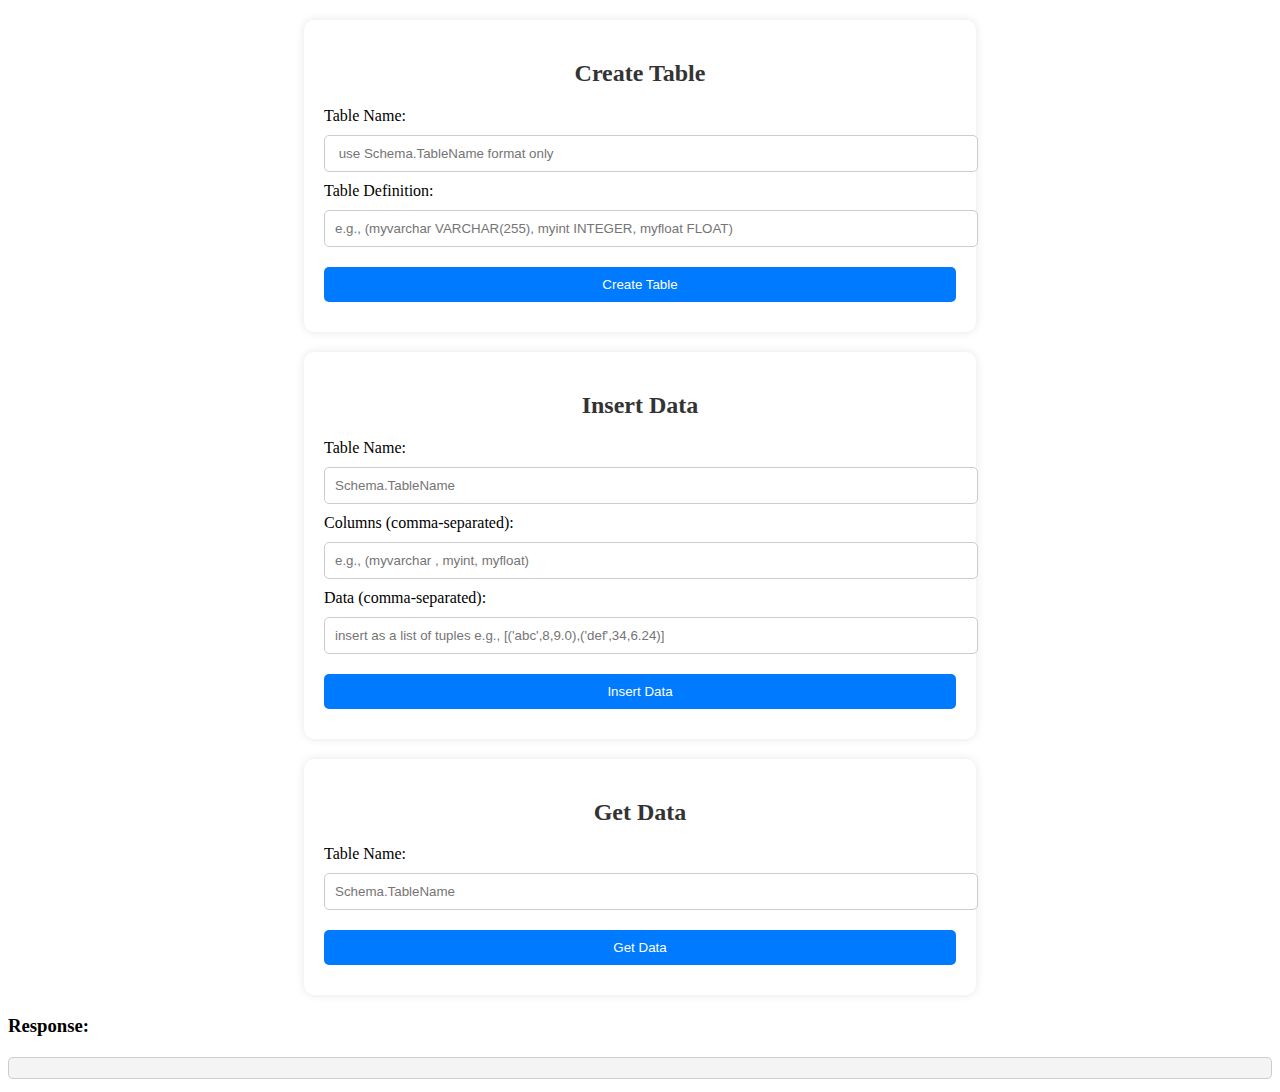
<file: Apps/simpleFlask/templates/index.html>
<!DOCTYPE html>
<html lang="en">

<head>
    <meta charset="UTF-8">
    <meta name="viewport" content="width=device-width, initial-scale=1.0">
    <title>Create Table and Insert Data</title>
    <link rel="stylesheet" href="../static/style.css" />
</head>

<body>
    <div class="form-container">
        <h2>Create Table</h2>
        <label for="table_name">Table Name:</label>
        <input type="text" id="table_name" required placeholder=" use Schema.TableName format only">
        <label for="schema">Table Definition:</label>
        <input type="text" id="schema" required
            placeholder="e.g., (myvarchar VARCHAR(255), myint INTEGER, myfloat FLOAT)">
        <button onclick="createTable()">Create Table</button>
    </div>

    <div class="form-container">
        <h2>Insert Data</h2>
        <label for="table_name_insert">Table Name:</label>
        <input type="text" id="table_name_insert" required placeholder="Schema.TableName">
        <label for="columns">Columns (comma-separated):</label>
        <input type="text" id="columns" required placeholder="e.g., (myvarchar , myint, myfloat) ">
        <label for="data">Data (comma-separated):</label>
        <input type="text" id="data" required
            placeholder="insert as a list of tuples e.g., [('abc',8,9.0),('def',34,6.24)]">
        <button onclick="insertData()">Insert Data</button>
    </div>

    <div class="form-container">
        <h2>Get Data</h2>
        <label for="table_name_get">Table Name:</label>
        <input type="text" id="table_name_get" required placeholder="Schema.TableName">
        <button onclick="getData()">Get Data</button>
    </div>

    <h3>Response:</h3>
    <pre id="output"></pre>

    <!-- Inline JavaScript -->
    <script src="../static/onclickFunctions.js"></script>

</body>

</html>
</file>
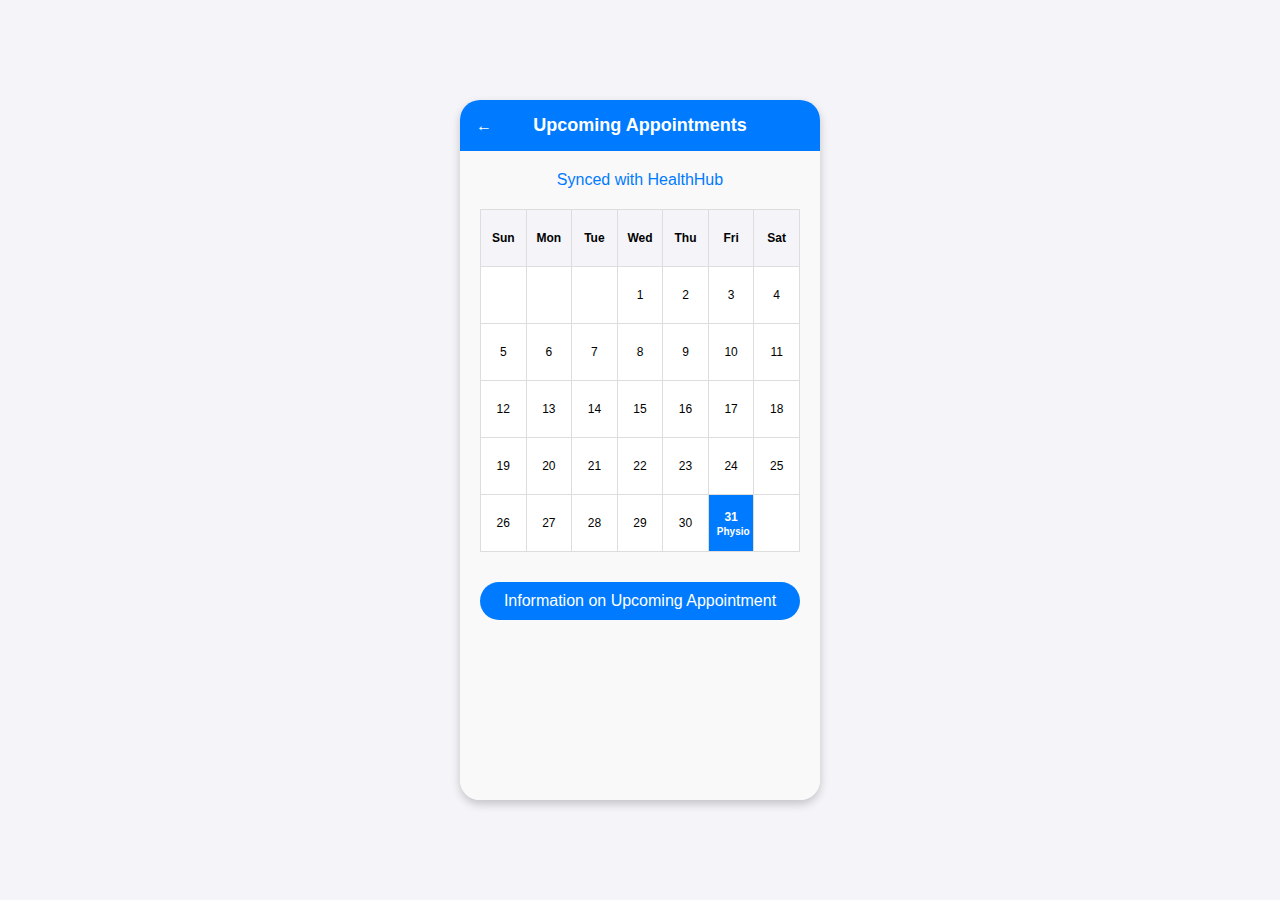
<file: Flask/templates/appointments.html>
<!DOCTYPE html>
<html lang="en">
<head>
    <meta charset="UTF-8">
    <meta name="viewport" content="width=device-width, initial-scale=1.0">
    <title>Upcoming Appointments</title>
    <style>
        /* Add the same styles as before */
        body {
            font-family: Arial, sans-serif;
            margin: 0;
            padding: 0;
            background-color: #f4f4f9;
            display: flex;
            justify-content: center;
            align-items: center;
            height: 100vh;
        }

        .mobile-screen {
            width: 360px;
            height: 700px; /* Increased height to fit the calendar */
            background-color: #fff;
            border-radius: 20px;
            box-shadow: 0 4px 10px rgba(0, 0, 0, 0.2);
            overflow: hidden;
            display: flex;
            flex-direction: column;
        }

        .header {
            background-color: #007bff;
            color: #fff;
            padding: 15px;
            text-align: center;
            font-size: 18px;
            font-weight: bold;
            position: relative;
        }

        .back-button {
            position: absolute;
            left: 10px;
            top: 50%;
            transform: translateY(-50%);
            background: none;
            border: none;
            color: #fff;
            font-size: 16px;
            cursor: pointer;
        }

        .content {
            flex: 1;
            padding: 20px;
            display: flex;
            flex-direction: column;
            justify-content: flex-start;
            align-items: center;
            background-color: #f9f9f9;
            overflow-y: auto;
        }

        .sync-message {
            font-size: 16px;
            color: #007bff;
            text-align: center;
            margin-bottom: 20px;
        }

        .calendar {
            width: 100%;
            text-align: center;
            margin-bottom: 20px; /* Added margin to separate from the button */
        }

        .calendar table {
            width: 100%;
            border-collapse: collapse;
            table-layout: fixed; /* Standardize column widths */
        }

        .calendar th,
        .calendar td {
            padding: 8px; /* Reduced padding for smaller cells */
            border: 1px solid #ddd;
            font-size: 12px; /* Smaller font size */
            height: 40px; /* Standardized row height */
            vertical-align: middle; /* Center text vertically */
        }

        .calendar th {
            background-color: #f4f4f9;
            font-weight: bold;
        }

        .calendar td {
            background-color: #fff;
        }

        .calendar .highlight {
            background-color: #007bff;
            color: #fff;
            font-weight: bold;
        }

        .appointment-label {
            font-size: 10px; /* Smaller font size for the label */
            color: #fff;
            margin-top: 2px; /* Reduced margin */
        }

        .info-button {
            padding: 10px 20px;
            background-color: #007bff;
            color: #fff;
            border: none;
            border-radius: 20px;
            font-size: 16px;
            cursor: pointer;
            text-decoration: none;
            text-align: center;
            width: 100%;
            margin-top: 10px;
        }

        .info-button:hover {
            background-color: #0056b3;
        }

        /* Popup styles */
        .popup {
            display: none;
            position: fixed;
            top: 50%;
            left: 50%;
            transform: translate(-50%, -50%);
            background-color: #fff;
            padding: 20px;
            border-radius: 10px;
            box-shadow: 0 4px 10px rgba(0, 0, 0, 0.2);
            z-index: 1000;
            text-align: center;
            width: 300px;
        }

        .popup h3 {
            margin: 0 0 15px;
            font-size: 18px;
            color: #333;
        }

        .popup p {
            margin: 0 0 10px;
            font-size: 14px;
            color: #666;
        }

        .popup button {
            padding: 10px 20px;
            background-color: #007bff;
            color: #fff;
            border: none;
            border-radius: 20px;
            font-size: 14px;
            cursor: pointer;
            margin-top: 15px;
        }

        .popup button:hover {
            background-color: #0056b3;
        }

        .overlay {
            display: none;
            position: fixed;
            top: 0;
            left: 0;
            width: 100%;
            height: 100%;
            background-color: rgba(0, 0, 0, 0.5);
            z-index: 999;
        }
    </style>
</head>
<body>
    <div class="mobile-screen">
        <div class="header">
            <button class="back-button" onclick="window.history.back()">←</button>
            Upcoming Appointments
        </div>
        <div class="content">
            <!-- Synced with HealthHub Message -->
            <div class="sync-message">
                Synced with HealthHub
            </div>

            <!-- Calendar -->
            <div class="calendar">
                <table>
                    <thead>
                        <tr>
                            <th>Sun</th>
                            <th>Mon</th>
                            <th>Tue</th>
                            <th>Wed</th>
                            <th>Thu</th>
                            <th>Fri</th>
                            <th>Sat</th>
                        </tr>
                    </thead>
                    <tbody>
                        <!-- March 2023 Calendar -->
                        <tr>
                            <td></td>
                            <td></td>
                            <td></td>
                            <td>1</td>
                            <td>2</td>
                            <td>3</td>
                            <td>4</td>
                        </tr>
                        <tr>
                            <td>5</td>
                            <td>6</td>
                            <td>7</td>
                            <td>8</td>
                            <td>9</td>
                            <td>10</td>
                            <td>11</td>
                        </tr>
                        <tr>
                            <td>12</td>
                            <td>13</td>
                            <td>14</td>
                            <td>15</td>
                            <td>16</td>
                            <td>17</td>
                            <td>18</td>
                        </tr>
                        <tr>
                            <td>19</td>
                            <td>20</td>
                            <td>21</td>
                            <td>22</td>
                            <td>23</td>
                            <td>24</td>
                            <td>25</td>
                        </tr>
                        <tr>
                            <td>26</td>
                            <td>27</td>
                            <td>28</td>
                            <td>29</td>
                            <td>30</td>
                            <td class="highlight">31
                                <div class="appointment-label">Physio</div>
                            </td>
                            <td></td>
                        </tr>
                    </tbody>
                </table>
            </div>

            <!-- Information Button -->
            <button class="info-button" onclick="showAppointmentInfo()">Information on Upcoming Appointment</button>
        </div>
    </div>

    <!-- Popup for Appointment Information -->
    <div class="overlay" id="overlay"></div>
    <div class="popup" id="appointmentPopup">
        <h3>Appointment Details</h3>
        <p><strong>Appointment:</strong> Physio Therapist Appointment</p>
        <p><strong>Date:</strong> 31st March 2025</p>
        <p><strong>Time:</strong> 10:00 AM</p>
        <p><strong>Location:</strong> NUH West Wing #05-11</p>
        <button onclick="hideAppointmentInfo()">Close</button>
    </div>

    <script>
        // Function to show the appointment info popup
        function showAppointmentInfo() {
            document.getElementById('appointmentPopup').style.display = 'block';
            document.getElementById('overlay').style.display = 'block';
        }

        // Function to hide the appointment info popup
        function hideAppointmentInfo() {
            document.getElementById('appointmentPopup').style.display = 'none';
            document.getElementById('overlay').style.display = 'none';
        }
    </script>
</body>
</html>
</file>
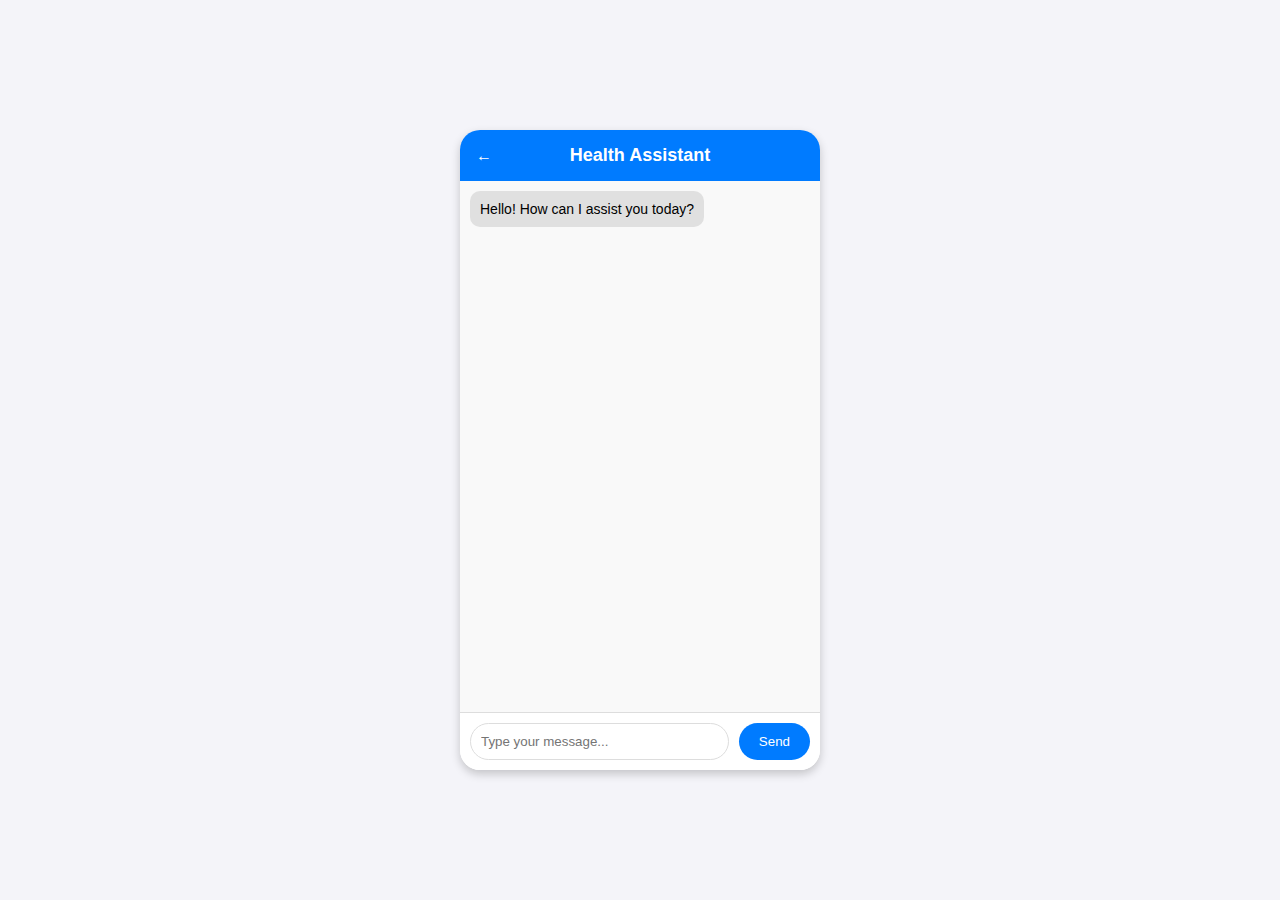
<file: Flask/templates/chatbot.html>
<!DOCTYPE html>
<html lang="en">
<head>
    <meta charset="UTF-8">
    <meta name="viewport" content="width=device-width, initial-scale=1.0">
    <title>Health Assistant</title>
    <style>
        body {
            font-family: Arial, sans-serif;
            margin: 0;
            padding: 0;
            background-color: #f4f4f9;
            display: flex;
            justify-content: center;
            align-items: center;
            height: 100vh;
        }

        .mobile-screen {
            width: 360px;
            height: 640px;
            background-color: #fff;
            border-radius: 20px;
            box-shadow: 0 4px 10px rgba(0, 0, 0, 0.2);
            overflow: hidden;
            display: flex;
            flex-direction: column;
        }

        .header {
            background-color: #007bff;
            color: #fff;
            padding: 15px;
            text-align: center;
            font-size: 18px;
            font-weight: bold;
            position: relative;
        }

        .back-button {
            position: absolute;
            left: 10px;
            top: 50%;
            transform: translateY(-50%);
            background: none;
            border: none;
            color: #fff;
            font-size: 16px;
            cursor: pointer;
        }

        .chatbox {
            flex: 1;
            padding: 10px;
            overflow-y: auto;
            background-color: #f9f9f9;
        }

        .chatlogs {
            display: flex;
            flex-direction: column;
            gap: 10px;
        }

        .message {
            max-width: 70%;
            padding: 10px;
            border-radius: 10px;
            font-size: 14px;
        }

        .user-message {
            background-color: #007bff;
            color: #fff;
            align-self: flex-end;
        }

        .bot-message {
            background-color: #e0e0e0;
            color: #000;
            align-self: flex-start;
        }

        .input-area {
            display: flex;
            padding: 10px;
            background-color: #fff;
            border-top: 1px solid #ddd;
        }

        .input-area input {
            flex: 1;
            padding: 10px;
            border: 1px solid #ddd;
            border-radius: 20px;
            outline: none;
        }

        .input-area button {
            margin-left: 10px;
            padding: 10px 20px;
            background-color: #007bff;
            color: #fff;
            border: none;
            border-radius: 20px;
            cursor: pointer;
        }

        .input-area button:hover {
            background-color: #0056b3;
        }
    </style>
</head>
<body>
    <div class="mobile-screen">
        <div class="header">
            <button class="back-button" onclick="window.history.back()">←</button>
            Health Assistant
        </div>
        <div class="chatbox">
            <div id="chatlogs" class="chatlogs">
                <!-- Chat messages will appear here -->
            </div>
        </div>
        <div class="input-area">
            <input type="text" id="userInput" placeholder="Type your message...">
            <button onclick="sendMessage()">Send</button>
        </div>
    </div>

    <script>
        // Function to display the initial greeting message
        function displayWelcomeMessage() {
            const chatlogs = document.getElementById('chatlogs');
            const botMessage = document.createElement('div');
            botMessage.className = 'message bot-message';
            botMessage.textContent = "Hello! How can I assist you today?";
            chatlogs.appendChild(botMessage);

            // Scroll to the bottom of the chatlogs
            chatlogs.scrollTop = chatlogs.scrollHeight;
        }

        // Display the welcome message when the page loads
        window.onload = displayWelcomeMessage;

        function sendMessage() {
            const userInput = document.getElementById('userInput');
            const chatlogs = document.getElementById('chatlogs');

            // Display user message
            const userMessage = document.createElement('div');
            userMessage.className = 'message user-message';
            userMessage.textContent = userInput.value;
            chatlogs.appendChild(userMessage);

            // Send message to the server
            fetch('/chat', {
                method: 'POST',
                headers: {
                    'Content-Type': 'application/json',
                },
                body: JSON.stringify({ message: userInput.value }),
            })
            .then(response => response.json())
            .then(data => {
                // Display bot response
                const botMessage = document.createElement('div');
                botMessage.className = 'message bot-message';
                botMessage.textContent = data.response;
                chatlogs.appendChild(botMessage);

                // Scroll to the bottom of the chatlogs
                chatlogs.scrollTop = chatlogs.scrollHeight;
            });

            // Clear input
            userInput.value = '';
        }
    </script>
</body>
</html>
</file>
<file: Apps/simpleFlask/static/style.css>
/* Set the container to half the width of the page */
.form-container {
    width: 50%;
    margin: 20px auto; /* Center horizontally */
    background-color: #ffffff;
    padding: 20px;
    border-radius: 10px;
    box-shadow: 0 0 10px rgba(0, 0, 0, 0.1);
}

h2 {
    text-align: center;
    font-size: 24px;
    color: #333;
}

/* Style for input, textarea, and button */
input, button, textarea {
    width: 100%; /* Make inputs take full width inside the container */
    padding: 10px;
    margin: 10px 0;
    border: 1px solid #ccc;
    border-radius: 5px;
}

button {
    background-color: #007bff;
    color: white;
    border: none;
    cursor: pointer;
}

button:hover {
    background-color: #0056b3;
}

/* Output styling */
pre {
    background-color: #f4f4f4;
    padding: 10px;
    margin-top: 20px;
    border: 1px solid #ccc;
    border-radius: 5px;
}
</file>
